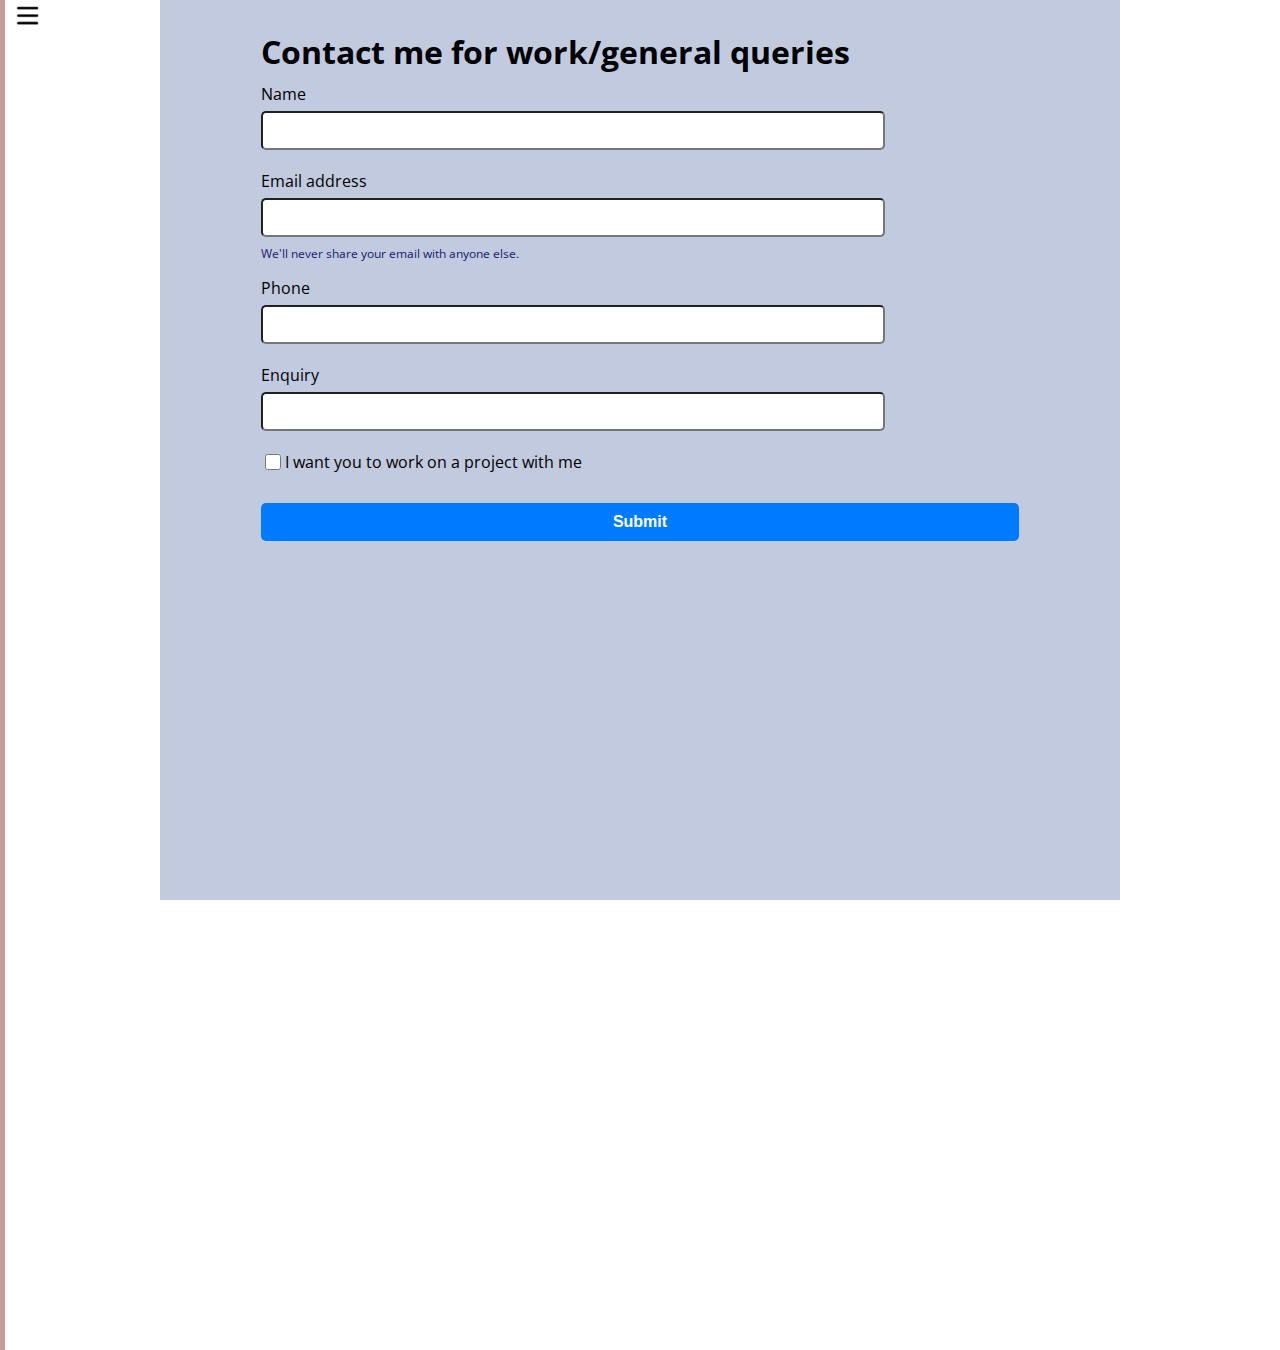
<file: contact.html>
<!DOCTYPE html>
<html lang="en">
<head>
    <meta charset="UTF-8">
    <meta name="viewport" content="width=device-width, initial-scale=1.0">
    <title>Bhanu Priya-Contact Form</title>
    <link rel="stylesheet" href="style.css">
</head>
<body>
    <div class="container">
        <div class="sidebar sidebarGo">
            <nav>
                <ul>
                    <li><a  href="index.html">Home</a></li>
                    <li><a  href="About.html">About</a></li>
                    <li><a  href="Skills.html">Skills</a></li>
                    <li><a  href="Projects.html">Projects</a></li>
                    <li><a  href="Contact.html">Contact</a></li>
                </ul>
            </nav>
        </div>
        <div class="main">
            <div class="hamburger">
                <img class="ham" src="ham.png" alt="hamburger icon" width="23">
                <img class="cross" src="cross.png" alt="cross icon" width="23" style="display: none;">
            </div>
            <div class="contactform">
                <h1>Contact me for work/general queries</h1>
                <form>
                <div class="mb-3">
                    <label for="clientname" class="form-label">Name</label>
                    <input type="text" class="form-control" id="clientname">
                </div>
                <div class="mb-3">
                    <label for="clientemail" class="form-label">Email address</label>
                    <input type="email" class="form-control" id="clientemail" aria-describedby="emailHelp">
                <div id="emailHelp" class="form-text">We'll never share your email with anyone else.</div>
                <div class="mb-3">
                     <label for="clientphone" class="form-label">Phone</label>
                    <input type="tel" class="form-control" id="clientphone">
                </div>
                <div class="mb-3">
                    <label for="clientmessage" class="form-label">Enquiry</label>
                    <input class="form-control" id="clientmessage"></input>
                </div>
                <div class="mb-3" id="form-check">
                    <input type="checkbox" class="form-check-input" id="isclient">
                    <label class="form-check-label" for="isclient">I want you to work on a project with me</label>
                </div>
                    <button type="submit" class="btn btn-sm">Submit</button>
                </form>
            </div>
        </div>
    </div>
    <script src="script.js"></script>
</body>
</html>
</file>
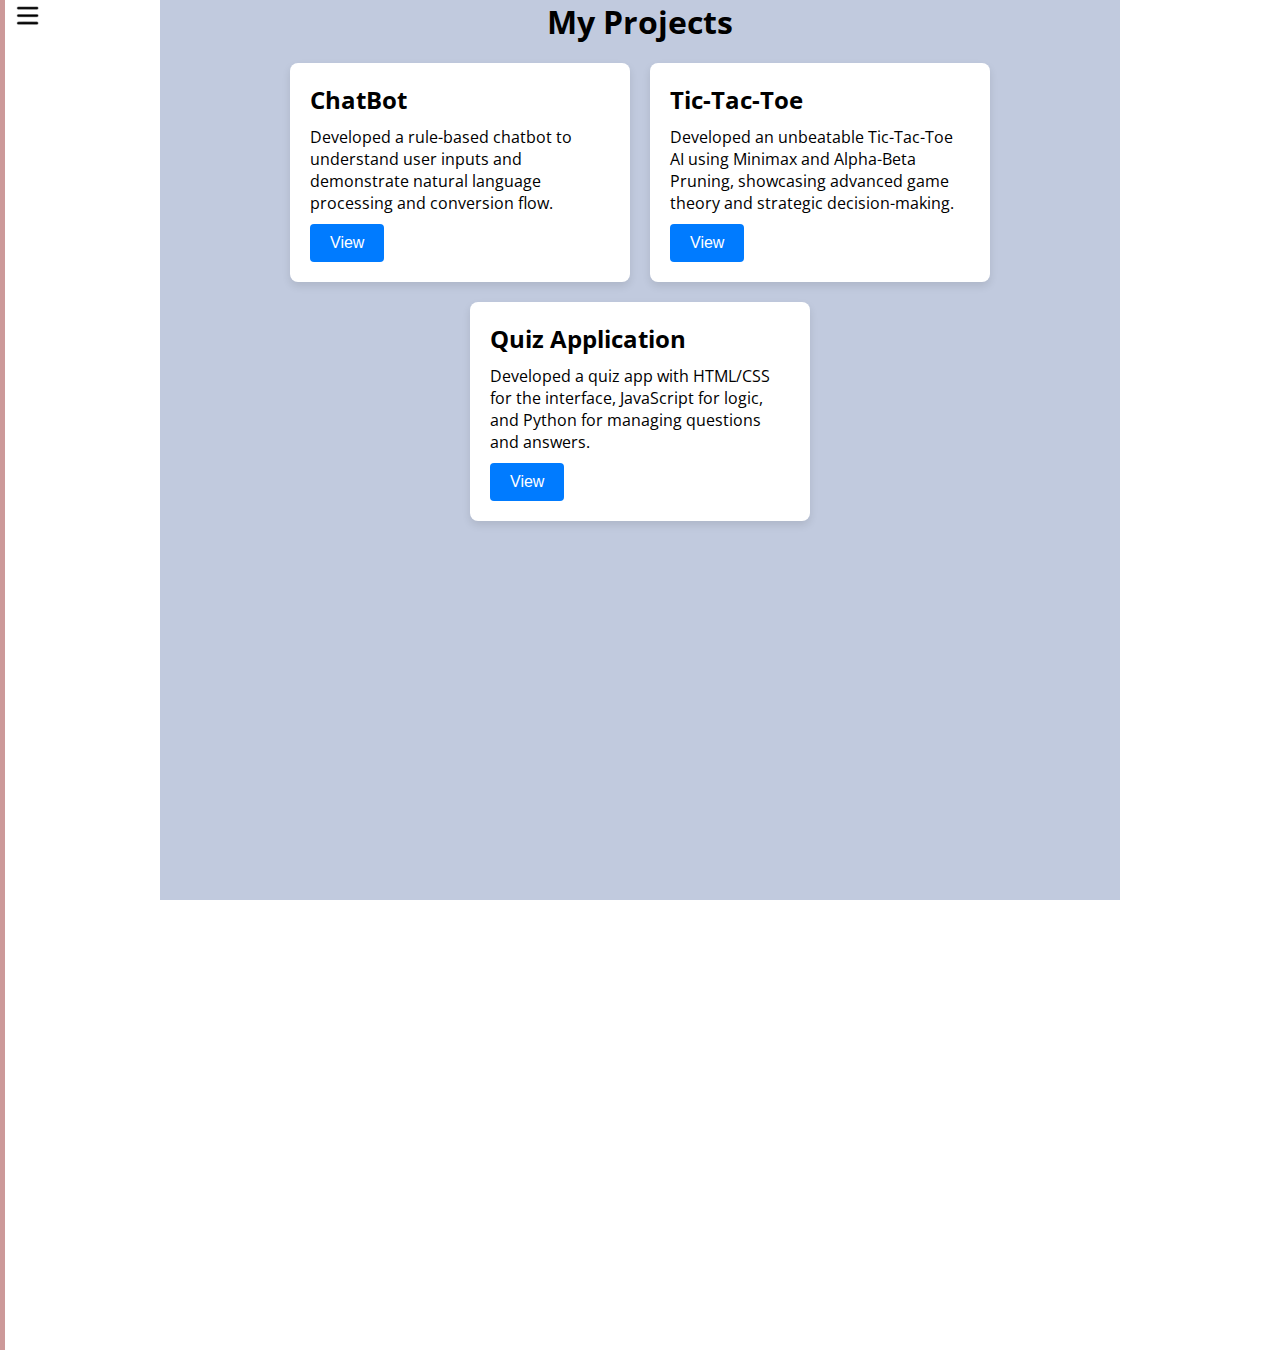
<file: Projects.html>
<!DOCTYPE html>
<html lang="en">
<head>
    <meta charset="UTF-8">
    <meta name="viewport" content="width=device-width, initial-scale=1.0">
    <title>Bhanu Priya-Project </title>
    <link rel="stylesheet" href="style.css">
</head>
<body>
    <div class="container">
        <div class="sidebar sidebarGo">
            <nav>
                <ul>
                    <li><a  href="index.html">Home</a></li>
                    <li><a  href="About.html">About</a></li>
                    <li><a  href="Skills.html">Skills</a></li>
                    <li><a  href="Projects.html">Projects</a></li>
                    <li><a  href="Contact.html">Contact</a></li>
                </ul>
            </nav>
        </div>
        <div class="main">
            <div class="hamburger">
                <img class="ham" src="ham.png" alt="hamburger icon" width="23">
                <img class="cross" src="cross.png" alt="cross icon" width="23" style="display: none;">
            </div>
                <h1 class="page-heading">My Projects</h1>
                <div class="projects-wrapper">
                    <div class="project-box">
                     <h2 class="project-title">ChatBot</h2>
                        <p>
                            Developed a rule-based chatbot to understand user inputs and demonstrate natural language
                            processing and conversion flow.
                        </p>
                        <button class="view-button">View</button>
                    </div>
                    <div class="project-box">
                        <h2 class="project-title">Tic-Tac-Toe</h2>
                        <p>
                            Developed an unbeatable Tic-Tac-Toe AI using Minimax and Alpha-Beta Pruning, showcasing 
                            advanced game theory and strategic decision-making.
                        </p>
                        <button class="view-button">View</button>
                    </div>
                    <div class="project-box">
                     <h2 class="project-title">Quiz Application</h2>
                     <p>
                        Developed a quiz app with HTML/CSS for the interface, JavaScript for
                         logic, and Python for managing questions and answers.
                    </p>
                    <button class="view-button">View</button>
                    </div>
                </div>
            </div>
        </div>
    </div>
    <script src="script.js"></script>
</body>
</html>
</file>
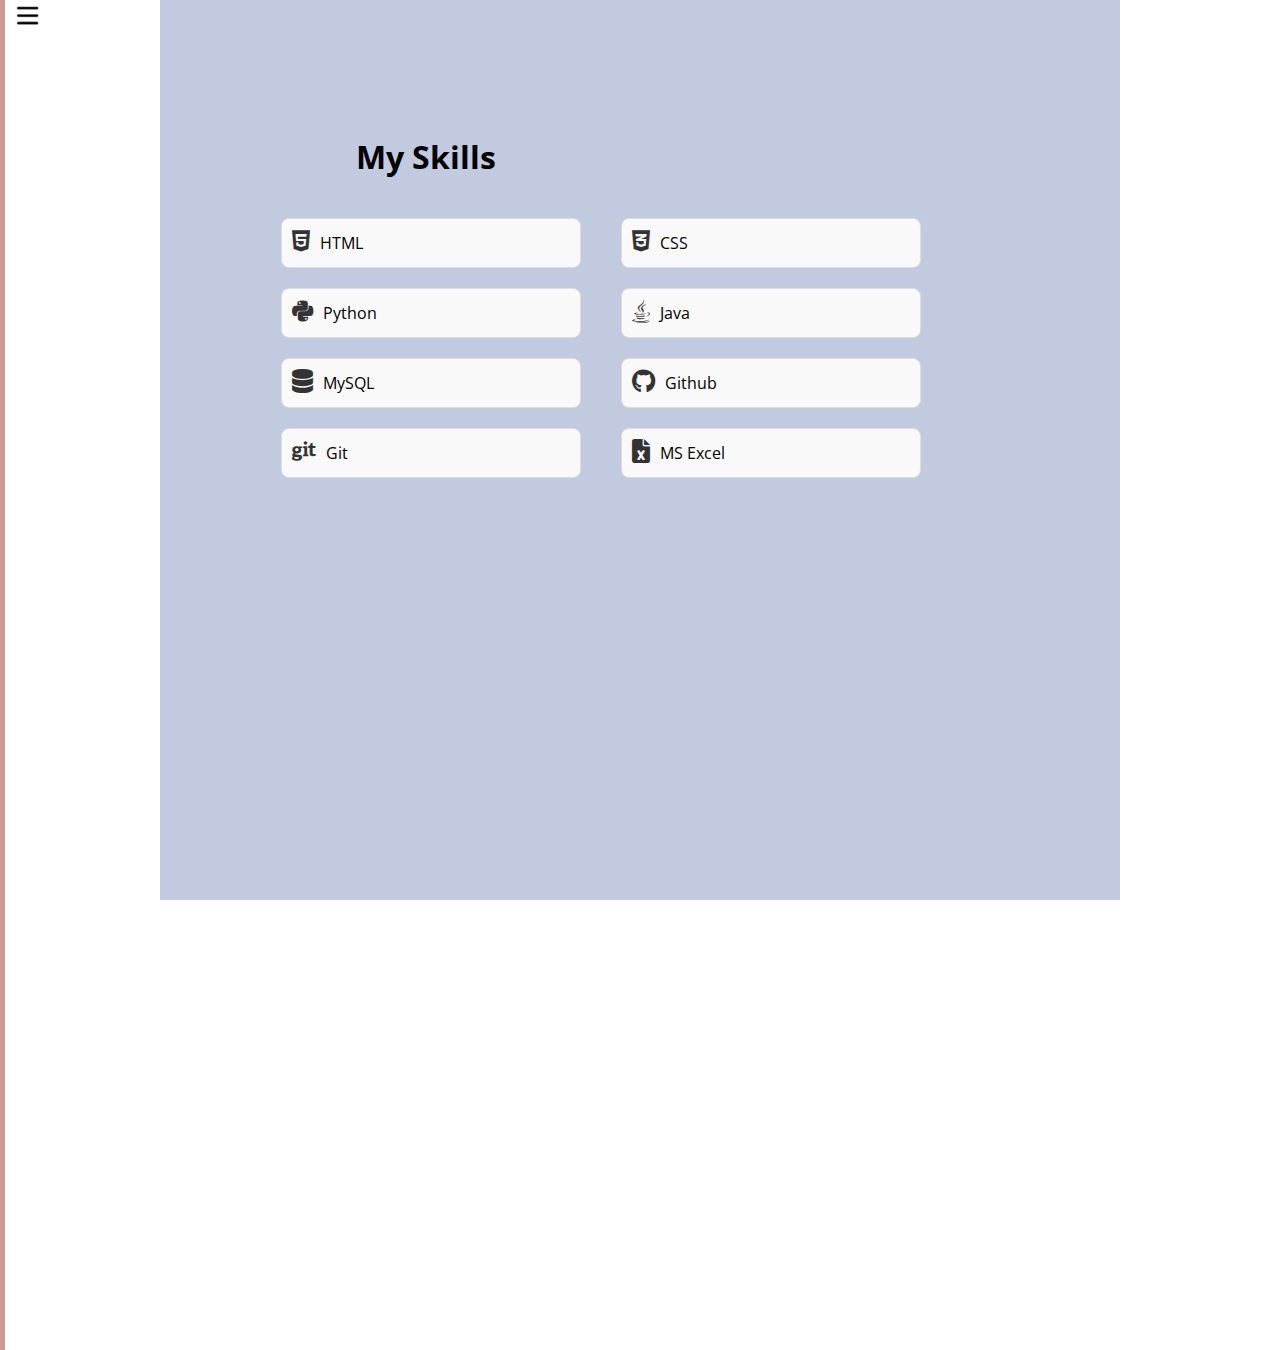
<file: Skills.html>
<!DOCTYPE html>
<html lang="en">
<head>
    <meta charset="UTF-8">
    <meta name="viewport" content="width=device-width, initial-scale=1.0">
    <title>BhanuPriya - Skills</title>
    <link rel="stylesheet" href="style.css">
    <link rel="stylesheet" href="https://cdnjs.cloudflare.com/ajax/libs/font-awesome/6.0.0-beta3/css/all.min.css">
</head>
<body>
    <div class="container">
        <div class="sidebar sidebarGo">
            <nav>
                <ul>
                    <li><a  href="index.html">Home</a></li>
                    <li><a  href="About.html">About</a></li>
                    <li><a  href="Skills.html">Skills</a></li>
                    <li><a  href="Projects.html">Projects</a></li>
                    <li><a  href="Contact.html">Contact</a></li>
                </ul>
            </nav>
        </div>
        <div class="main">
            <div class="hamburger">
                <img class="ham" src="ham.png" alt="hamburger icon" width="23">
                <img class="cross" src="cross.png" alt="cross icon" width="23" style="display: none;">
            </div>
            <div class="infocontainer">
                <div class="Intro">
                    <h1>My Skills</h1>
                    <div class="skillcontainer">
                        <div class="skillItem">
                            <i class="fab fa-html5"></i>
                            HTML
                        </div>
                        <div class="skillItem">
                            <i class="fab fa-css3-alt"></i>
                            CSS
                        </div>
                        <div class="skillItem">
                            <i class="fab fa-python"></i>
                            Python
                        </div>
                        <div class="skillItem">
                            <i class="fab fa-java"></i>
                            Java
                        </div>
                        <div class="skillItem">
                            <i class="fas fa-database"></i> 
                            MySQL
                        </div>
                        <div
                            class="skillItem">
                            <i class="fab fa-github"></i> 
                            Github
                        </div>
                        <div
                            class="skillItem">
                            <i class="fab fa-git"></i> 
                            Git
                        </div>
                        <div class="skillItem">
                            <i class="fas fa-file-excel"></i> 
                            MS Excel
                        </div>
                        
                    </div>
                </div>
            </div>
        </div>
    </div>
    <script src="script.js"></script>
</body>
</html>
</file>
<file: style.css>
@import url('https://fonts.googleapis.com/css2?family=Open+Sans&display=swap');
@import url('https://fonts.googleapis.com/css2?family=Source+Code+Pro&display=swap');

* {
    margin: 0;
    padding: 0;
}

.sidebar {
    background-color:#cc9999;
    font-family: 'Open Sans', sans-serif;  
    height: 150vh; 
    transition:transform 0.1s ease-in;
    
}

.sidebar nav {
    padding: 60px;
}
.sidebar nav li {
    list-style: none;
    font-size: 30px;
    padding: 29px ;
}

.sidebar nav li a {
    text-decoration: none;
    color: rgb(10, 9, 10);
}

.main {
    background-color:rgb(193, 202, 222);
    width: 75vw; 

}

.container {
    display: flex;
    justify-content: center;
    font-family: 'Open Sans', sans-serif;  
    min-height: 100vh;
}

.infocontainer {
    height: 48vh; 
    width: 75vw; 
    margin: 90px auto; 
    display: flex;
    justify-content: space-between; 
    align-items: center; 
    gap: 20px; 
    
}
.Hello, .Name, .about {
    margin: 5px 0;
}
.devInfo {
    
    display: flex;
    flex-direction: column; 
    justify-content: center; 
    font-family: 'Source Code Pro', monospace;
    flex: 1;
    text-align: left; 
    padding: 10px 20px; 
    
    
}
.devInfo a {
    color: black; 
    margin: 0 10px; 
    text-decoration: none; 
    font-size: 28px; 
}
.Hello {
    font-size: 48px;
}

.Name {
    font-size: 70px;
    font-weight: bold;
    display: flex; 
    align-items: center;
}

.Name span {
    margin-right: 10px;
}
.about {
    font-size: 30px;
}

.moreabout {
    font-size: 30px;
    font-family: 'Open Sans', sans-serif;  
    margin-top: 15px; 
    margin-bottom: 0; 
    padding-bottom: 10px;
}

.buttons {
    margin-top: 34px;
}

.btn {

    padding: 9px 14px;
    border-radius: 22px;
    color:white;
    background-color:rgb(32, 4, 248);
    font-weight: bold;
    font-size: 21px;
    margin: 0 3px; 
    text-decoration: none;
    cursor: pointer;
    text-align: center; 
}
.btn-sm{
    font-size: 10px;
    padding:7px 10px;
    margin:10px 0;
   
}

.btn:hover {
    background-color: white;
    color: dodgerblue;
}

.devPic {
    flex: 1; 
    display: flex;
    justify-content: center; 
}

.devPic img {
    max-width: 100%;
    height: auto; 
    border-radius: 50%; 
}

.contactform {
    padding: 0px 20px;
    font-family: 'Open Sans', sans-serif;
    margin: 0 auto; 
    max-width: 800px; 
}

.contactform h1 {
    
    text-align:left; 
}

.contactform form div {
    padding: 10px 0;
    display: flex;
    flex-direction: column;
}

.contactform form div input, 
.contactform form div textarea {
    width: 100%; 
    max-width: 600px; 
    border-radius: 5px;
    margin: 6px 0 0 0;
    padding: 10px; 
}

#emailHelp {
    font-size: 12px; 
    color: midnightblue;
    margin: 5px 0; 
    padding: 3px 0 0 0;
}

#form-check {
    flex-direction: row;
}

#form-check input {
    width: 24px; 
    margin: 3px 0; 
}

#form-check label {
    margin: 0; 
}

button[type="submit"] {
    background-color: #007bff;   
    color:white;  
    border: none;  
    border-radius: 5px;  
    padding: 10px 20px;  
    cursor: pointer;  
    font-size: 16px;  
    margin-top: 20px; 
    transition: background-color 0.3s;  
}

button[type="submit"]:hover {
    background-color: #0056b3; 
}

.h1{
    font-family: 'Open Sans', sans-serif;
    margin:23px;
}
.p{
    font-family: 'Source Code Pro', monospace;
}

.Intro {
    padding: 20px;
    margin:188px;
    max-width: 1200px;
    text-align:center;
}

.projects-intro {
    padding: 40px;
    margin: 20px auto;
    max-width: 1000px;

}

.projects-intro h1 {
    font-size: 36px;
    margin-bottom: 20px;
}

.projects-intro p {
    font-size: 18px;
    line-height: 1.6;
}

.page-heading {
    font-size: 2em;
    margin-bottom: 20px;
    text-align: center;
}

.projects-wrapper {
    display: flex;
    justify-content: center;
    gap: 20px; 
    flex-wrap: wrap;  
}


.project-box {
    background: #fff;
    border-radius: 8px;
    box-shadow: 0 4px 8px rgba(0, 0, 0, 0.1);
    padding: 20px;
    width: 300px; 
    text-align: left; 
    transition: transform 0.3s ease, box-shadow 0.3s ease;
}
.project-box:hover {
    transform: scale(1.02);
    box-shadow: 0 6px 12px rgba(0, 0, 0, 0.2);
}


.project-title {
    font-size: 1.5em;
    margin-bottom: 10px;
}


.view-button {
    background-color: #007bff;
    color: #fff;
    border: none;
    border-radius: 4px;
    padding: 10px 20px;
    font-size: 16px;
    cursor: pointer;
    transition: background-color 0.3s ease;
    display: block; 
    margin-top: 10px;
    text-align: center;
}
.view-button:hover {
    background-color: #286eb9;
}


.Intro h1{
    
    margin: 20px;
    text-align:center;
}
.Intro p{
    margin:12px;
}
.skillcontainer {
    display: flex;
    flex-direction: column;
    padding: 20px; 
    margin: 0 auto;
    grid-template-columns: repeat(2, 1fr);
    display: grid;
    grid-template-columns: repeat(2, 1fr); 
    gap: 20px;
    flex-wrap: wrap; 
    justify-content: center; 
    width: 200%;
    max-width: 700vw;
 
}


.skillItem {
    display: flex;
    align-items: center; 
    gap: 10px; 
    padding: 10px;
    border: 1px solid #ddd;
    border-radius: 8px;
    background-color: #f9f9f9;
    font-size: 16px; 
    margin-right: 20px;
    box-sizing: border-box;
    color:black;
}

.skillItem i {
    font-size: 24px; 
    color: #333; 
    flex-shrink: 0;
    margin-bottom: 4px; 
}
.skillItem div.skill {
    margin-left: 10px; 
    height: 8px;
    border-radius: 4px;
    background-color: #ddd; 
    position: relative;
    width: 100%;
    overflow: hidden;
}

.skillItem div.skill::before {
    content: '';
    display: block;
    height: 100%;
    background-color: #4caf50; 
    width: 0; 
    transition: width 0.3s ease; 
}
.sidebarGo{
    transform:translate(-780px,0px);
    position:absolute;
}
.hamburger {
    position: absolute;
    cursor:pointer;
    top:4px;
    left:10px;
}
.cross{
    margin-left: 250px;
    margin-top:10px;
}
.ham{
    margin-left: 6px;
    margin-top: left;;
}

@media (max-width: 1250px) {
    .sidebar{
        transform:translate(-443px,0px);
        position:absolute;
    }
}

.Intro,.contactform{
    margin: 30px 81px;
}
</file>
